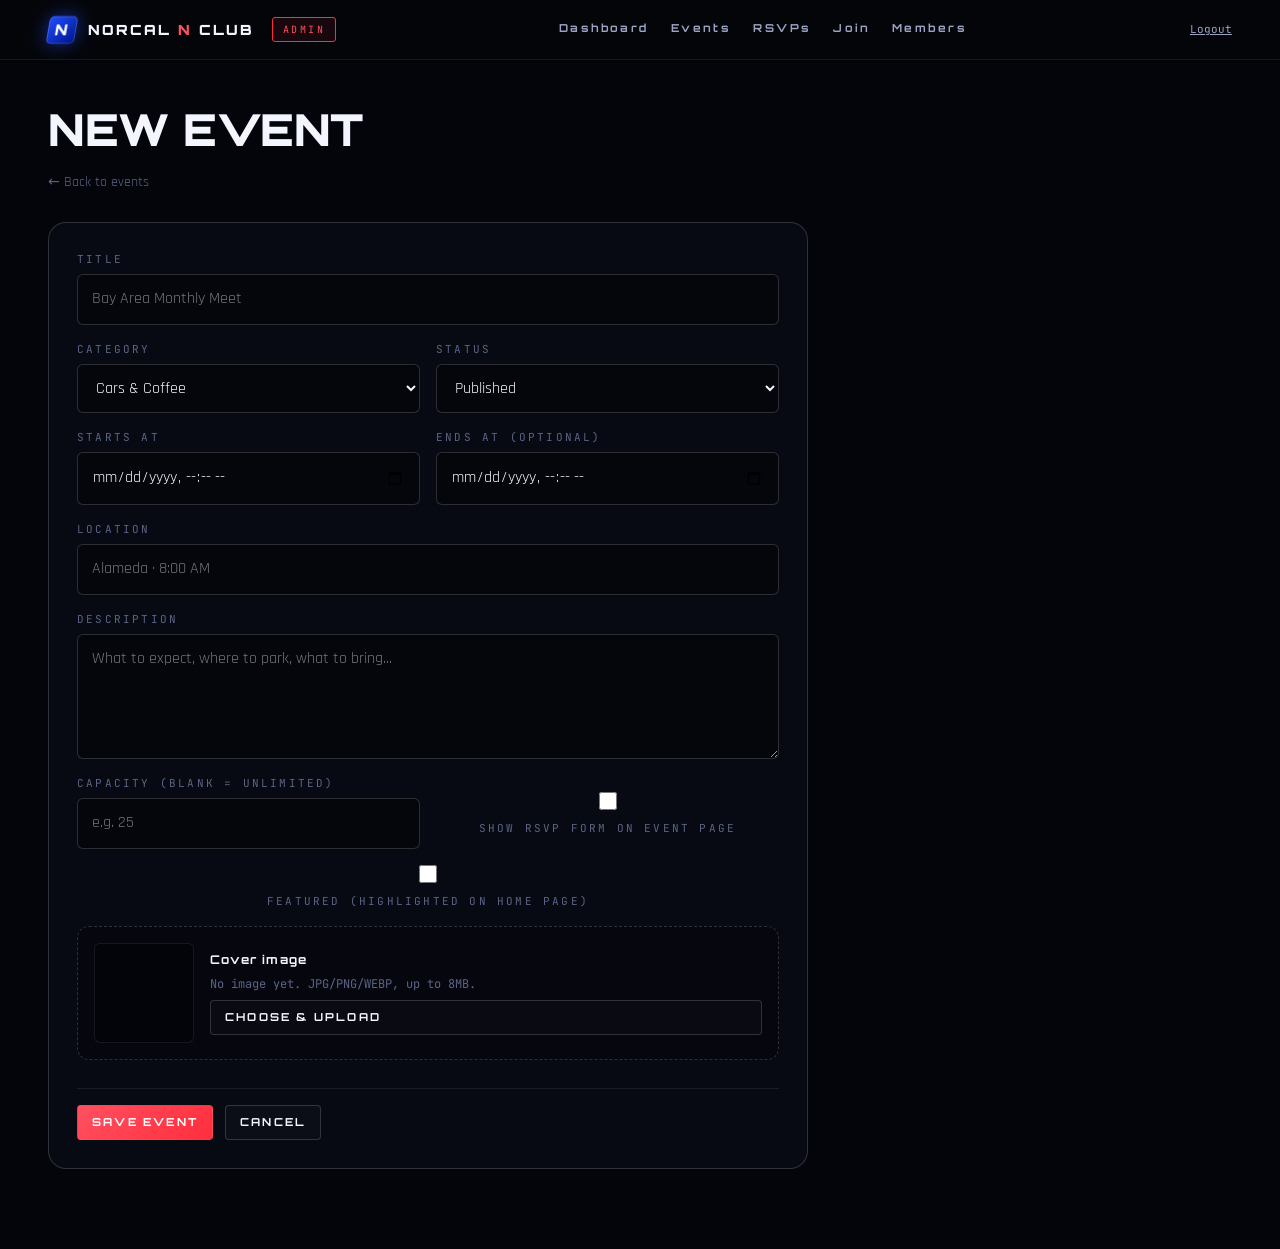
<file: admin/event-edit.html>
<!DOCTYPE html>
<html lang="en">
<head>
  <meta charset="UTF-8" />
  <meta name="viewport" content="width=device-width, initial-scale=1.0" />
  <title>Edit event — Admin · NorCal N Club</title>
  <meta name="robots" content="noindex,nofollow" />
  <link rel="preconnect" href="https://fonts.googleapis.com" />
  <link rel="preconnect" href="https://fonts.gstatic.com" crossorigin />
  <link href="https://fonts.googleapis.com/css2?family=Orbitron:wght@700;900&family=Rajdhani:wght@400;500;700&family=JetBrains+Mono&display=swap" rel="stylesheet" />
  <link rel="icon" type="image/svg+xml" href="../assets/favicon.svg" />
  <link rel="stylesheet" href="../styles.css" />
  <link rel="stylesheet" href="admin.css" />
</head>
<body class="admin">
  <header class="admin-bar">
    <div class="admin-bar-left">
      <a href="../index.html" class="nav-brand"><span class="brand-mark small">N</span> <span class="brand-text">NORCAL <em>N</em> CLUB</span></a>
      <span class="admin-pill">ADMIN</span>
    </div>
    <nav>
      <a href="index.html">Dashboard</a>
      <a href="events.html">Events</a>
      <a href="rsvps.html">RSVPs</a>
      <a href="signups.html">Join</a>
      <a href="members.html">Members</a>
    </nav>
    <div class="admin-bar-right">
      <a href="/cdn-cgi/access/logout">Logout</a>
    </div>
  </header>

  <main class="admin-main">
    <h1 class="admin-page-title" id="page-title">New event</h1>
    <p class="admin-page-sub"><a href="events.html">← Back to events</a></p>

    <form class="admin-form" id="event-form">
      <label>
        <span>Title</span>
        <input name="title" type="text" required maxlength="200" placeholder="Bay Area Monthly Meet" />
      </label>

      <div class="row">
        <label>
          <span>Category</span>
          <select name="category">
            <option value="cars-coffee">Cars &amp; Coffee</option>
            <option value="canyon">Canyon Run</option>
            <option value="track-day">Track Day</option>
            <option value="tech-night">Tech Night</option>
            <option value="other">Other</option>
          </select>
        </label>
        <label>
          <span>Status</span>
          <select name="status">
            <option value="published">Published</option>
            <option value="draft">Draft (hidden)</option>
            <option value="archived">Archived</option>
          </select>
        </label>
      </div>

      <div class="row">
        <label>
          <span>Starts at</span>
          <input name="starts_at_local" type="datetime-local" required />
        </label>
        <label>
          <span>Ends at (optional)</span>
          <input name="ends_at_local" type="datetime-local" />
        </label>
      </div>

      <label>
        <span>Location</span>
        <input name="location" type="text" maxlength="200" placeholder="Alameda · 8:00 AM" />
      </label>

      <label>
        <span>Description</span>
        <textarea name="description" rows="4" maxlength="4000" placeholder="What to expect, where to park, what to bring..."></textarea>
      </label>

      <div class="row">
        <label>
          <span>Capacity (blank = unlimited)</span>
          <input name="capacity" type="number" min="1" max="9999" placeholder="e.g. 25" />
        </label>
        <label class="check" style="align-self:end; padding-bottom:12px;">
          <input name="rsvp_required" type="checkbox" />
          <span>Show RSVP form on event page</span>
        </label>
      </div>

      <label class="check">
        <input name="featured" type="checkbox" />
        <span>Featured (highlighted on home page)</span>
      </label>

      <div class="upload">
        <div class="upload-preview" id="preview"></div>
        <div class="upload-info">
          <strong style="color:var(--ink); font-family:var(--font-display); letter-spacing:.1em">Cover image</strong>
          <span id="upload-status">No image yet. JPG/PNG/WEBP, up to 8MB.</span>
          <input type="file" id="image-input" accept="image/*" />
          <button type="button" class="btn-sm" id="upload-btn">Choose &amp; upload</button>
        </div>
      </div>
      <input type="hidden" name="image_key" id="image-key" />

      <div class="admin-form-actions">
        <button type="submit" class="btn-sm primary" id="save-btn">Save event</button>
        <a href="events.html" class="btn-sm">Cancel</a>
        <span class="grow"></span>
        <p class="admin-form-note" data-form-note></p>
      </div>
    </form>
  </main>

  <script src="admin.js" defer></script>
  <script defer>
    document.addEventListener('DOMContentLoaded', async () => {
      const { api, $, escapeHtml, isoToLocalInput, localInputToIso } = window.NCAdmin;
      const form = $('#event-form');
      const note = $('[data-form-note]');
      const id = new URL(location.href).searchParams.get('id');
      const isEdit = !!id;

      const setPreview = (url) => {
        const el = $('#preview');
        el.style.backgroundImage = url ? `url('${url}')` : '';
      };

      // Pre-fill if editing
      if (isEdit) {
        $('#page-title').textContent = 'Edit event';
        try {
          const { event } = await api(`/api/admin/events/${encodeURIComponent(id)}`);
          form.elements.title.value = event.title || '';
          form.elements.category.value = event.category || 'other';
          form.elements.status.value = event.status || 'published';
          form.elements.starts_at_local.value = isoToLocalInput(event.starts_at);
          form.elements.ends_at_local.value = isoToLocalInput(event.ends_at);
          form.elements.location.value = event.location || '';
          form.elements.description.value = event.description || '';
          form.elements.capacity.value = event.capacity ?? '';
          form.elements.rsvp_required.checked = !!event.rsvp_required;
          form.elements.featured.checked = !!event.featured;
          if (event.image_key) {
            $('#image-key').value = event.image_key;
            $('#upload-status').textContent = `Current: ${event.image_key}`;
            if (event.image_url) setPreview(event.image_url);
          }
        } catch (err) {
          note.textContent = `// Couldn't load event: ${err.message}`;
        }
      }

      // Image upload
      const fileInput = $('#image-input');
      const uploadBtn = $('#upload-btn');
      const status = $('#upload-status');
      uploadBtn.addEventListener('click', () => fileInput.click());
      fileInput.addEventListener('change', async () => {
        const file = fileInput.files[0];
        if (!file) return;
        status.textContent = `Uploading ${file.name}...`;
        const fd = new FormData(); fd.append('file', file);
        try {
          const out = await api('/api/admin/upload', { method: 'POST', body: fd, isForm: true });
          $('#image-key').value = out.key;
          status.textContent = `✓ ${out.key} (${Math.round(out.size / 1024)}KB)`;
          if (out.url) setPreview(out.url);
        } catch (err) {
          status.textContent = `✗ Upload failed: ${err.message}`;
        }
      });

      form.addEventListener('submit', async (e) => {
        e.preventDefault();
        const btn = $('#save-btn');
        btn.disabled = true; const oldText = btn.textContent; btn.textContent = 'Saving...';
        note.textContent = '';

        const fd = new FormData(form);
        const payload = {
          title: fd.get('title'),
          category: fd.get('category'),
          status: fd.get('status'),
          starts_at: localInputToIso(fd.get('starts_at_local')),
          ends_at:   localInputToIso(fd.get('ends_at_local')) || null,
          location: fd.get('location') || null,
          description: fd.get('description') || null,
          capacity: fd.get('capacity') === '' ? null : Number(fd.get('capacity')),
          rsvp_required: !!fd.get('rsvp_required'),
          featured: !!fd.get('featured'),
          image_key: fd.get('image_key') || null,
        };

        try {
          if (isEdit) {
            await api(`/api/admin/events/${encodeURIComponent(id)}`, { method: 'PATCH', body: payload });
            note.textContent = `// Saved.`;
          } else {
            const out = await api('/api/admin/events', { method: 'POST', body: payload });
            location.href = `event-edit.html?id=${encodeURIComponent(out.event.id)}`;
            return;
          }
        } catch (err) {
          note.textContent = `// ${err.message}`;
        } finally {
          btn.disabled = false; btn.textContent = oldText;
        }
      });
    });
  </script>
</body>
</html>
</file>
<file: styles.css>
/* =============== TOKENS =============== */
:root {
  --bg: #05060a;
  --bg-2: #0a0d18;
  --bg-3: #0f1424;
  --ink: #f4f6ff;
  --ink-dim: #9aa3c2;
  --ink-mute: #5b6486;

  /* Hyundai N performance blue + racing red */
  --n-blue: #001489;
  --n-blue-bright: #1f4dff;
  --n-red: #ff2e3d;
  --n-red-bright: #ff5060;

  /* Neon accents (JDM/cyberpunk side) */
  --neon-cyan: #00e5ff;
  --neon-magenta: #ff2bd6;
  --neon-yellow: #f5ff3d;

  --line: rgba(255,255,255,0.08);
  --line-bright: rgba(255,255,255,0.16);

  --radius-lg: 18px;
  --radius-md: 12px;
  --radius-sm: 6px;

  --maxw: 1240px;

  --font-display: 'Orbitron', system-ui, sans-serif;
  --font-body: 'Rajdhani', system-ui, sans-serif;
  --font-mono: 'JetBrains Mono', ui-monospace, monospace;

  --ease: cubic-bezier(.2,.7,.2,1);
}

/* =============== RESET =============== */
*, *::before, *::after { box-sizing: border-box; margin: 0; padding: 0; }
html { scroll-behavior: smooth; }
body {
  background: var(--bg);
  color: var(--ink);
  font-family: var(--font-body);
  font-size: 17px;
  line-height: 1.55;
  -webkit-font-smoothing: antialiased;
  overflow-x: hidden;
  min-height: 100vh;
}
a { color: inherit; text-decoration: none; }
img, svg { display: block; max-width: 100%; }
button { font: inherit; color: inherit; background: none; border: 0; cursor: pointer; }
input, select, textarea { font: inherit; color: inherit; }

/* =============== AMBIENT LAYERS =============== */
.grid-overlay {
  position: fixed; inset: 0;
  pointer-events: none;
  background-image:
    linear-gradient(rgba(255,255,255,.025) 1px, transparent 1px),
    linear-gradient(90deg, rgba(255,255,255,.025) 1px, transparent 1px);
  background-size: 64px 64px;
  mask-image: radial-gradient(ellipse at center, #000 30%, transparent 80%);
  z-index: 0;
}
.scanlines {
  position: fixed; inset: 0;
  pointer-events: none;
  background: repeating-linear-gradient(
    to bottom,
    rgba(255,255,255,0.012) 0 1px,
    transparent 1px 3px
  );
  z-index: 1;
  mix-blend-mode: overlay;
}

/* =============== NAV =============== */
.nav {
  position: fixed; top: 0; left: 0; right: 0;
  display: flex; align-items: center; justify-content: space-between;
  padding: 18px clamp(20px, 4vw, 48px);
  z-index: 50;
  transition: background .3s var(--ease), backdrop-filter .3s var(--ease), border-color .3s;
  border-bottom: 1px solid transparent;
}
.nav.scrolled {
  background: rgba(5,6,10,0.72);
  backdrop-filter: blur(14px);
  -webkit-backdrop-filter: blur(14px);
  border-bottom-color: var(--line);
}
.nav-brand {
  display: inline-flex; align-items: center; gap: 12px;
  font-family: var(--font-display);
  letter-spacing: .14em;
  font-weight: 900;
  font-size: 14px;
}
.brand-mark {
  display: grid; place-items: center;
  width: 34px; height: 34px;
  background: linear-gradient(135deg, var(--n-blue-bright), var(--n-blue));
  color: #fff;
  border-radius: 6px;
  font-family: var(--font-display);
  font-weight: 900; font-size: 18px;
  box-shadow: 0 0 18px rgba(31,77,255,0.55), inset 0 0 0 1px rgba(255,255,255,.18);
  transform: skewX(-10deg);
}
.brand-mark.small { width: 28px; height: 28px; font-size: 15px; border-radius: 5px; }
.brand-text em { font-style: normal; color: var(--n-red-bright); }

.nav-links {
  display: flex; align-items: center; gap: 32px;
  font-family: var(--font-display);
  font-size: 12px; letter-spacing: .18em; font-weight: 700;
}
.nav-links a {
  position: relative;
  padding: 8px 0;
  color: var(--ink-dim);
  transition: color .2s;
}
.nav-links a::after {
  content: ""; position: absolute; left: 0; right: 100%; bottom: 2px;
  height: 2px; background: var(--n-red-bright);
  transition: right .3s var(--ease);
}
.nav-links a:hover { color: var(--ink); }
.nav-links a:hover::after { right: 0; }
.nav-cta {
  padding: 8px 14px !important;
  border: 1px solid var(--line-bright);
  border-radius: 4px;
  color: var(--ink) !important;
}
.nav-cta:hover { border-color: var(--n-red-bright); background: rgba(255,46,61,.08); }
.nav-cta::after { display: none; }

.nav-toggle {
  display: none;
  width: 36px; height: 36px;
  flex-direction: column; gap: 5px; justify-content: center; align-items: center;
}
.nav-toggle span {
  width: 22px; height: 2px; background: var(--ink); transition: transform .3s, opacity .3s;
}
.nav-toggle[aria-expanded="true"] span:nth-child(1) { transform: translateY(7px) rotate(45deg); }
.nav-toggle[aria-expanded="true"] span:nth-child(2) { opacity: 0; }
.nav-toggle[aria-expanded="true"] span:nth-child(3) { transform: translateY(-7px) rotate(-45deg); }

@media (max-width: 800px) {
  .nav-toggle { display: flex; }
  .nav-links {
    position: fixed; inset: 64px 0 auto 0;
    flex-direction: column; gap: 0;
    padding: 24px;
    background: rgba(5,6,10,0.96);
    border-bottom: 1px solid var(--line);
    transform: translateY(-110%);
    transition: transform .35s var(--ease);
  }
  .nav-links a { padding: 16px 0; width: 100%; border-bottom: 1px solid var(--line); }
  .nav-links.open { transform: translateY(0); }
}

/* =============== HERO =============== */
.hero {
  position: relative;
  min-height: 100svh;
  display: flex; flex-direction: column; justify-content: center;
  padding: 120px clamp(18px, 5vw, 60px) 100px;
  overflow: hidden;
  isolation: isolate;
}
.hero-bg { position: absolute; inset: 0; z-index: -1; }
.hero-gradient {
  position: absolute; inset: 0;
  background:
    radial-gradient(ellipse 80% 60% at 20% 30%, rgba(0,20,137,0.55), transparent 60%),
    radial-gradient(ellipse 70% 60% at 80% 70%, rgba(255,46,61,0.35), transparent 60%),
    linear-gradient(180deg, #07091a 0%, #05060a 60%, #03040a 100%);
}
.hero-stripes {
  position: absolute; inset: 0;
  background-image: repeating-linear-gradient(
    100deg,
    rgba(255,255,255,0.018) 0 2px,
    transparent 2px 12px
  );
  mask-image: linear-gradient(110deg, transparent 0%, #000 30%, #000 70%, transparent 100%);
}
.hero-glow {
  position: absolute;
  width: 520px; height: 520px;
  border-radius: 50%;
  filter: blur(120px);
  opacity: .5;
  animation: drift 18s ease-in-out infinite alternate;
}
.hero-glow-1 { background: var(--n-blue-bright); top: -10%; left: -8%; }
.hero-glow-2 { background: var(--n-red); bottom: -15%; right: -6%; animation-delay: -8s; }
@keyframes drift {
  0%   { transform: translate(0,0) scale(1); }
  100% { transform: translate(60px, 40px) scale(1.15); }
}

.hero-content { position: relative; max-width: var(--maxw); margin: 0 auto; width: 100%; }

.eyebrow {
  display: inline-flex; align-items: center; gap: 10px;
  padding: 6px 12px;
  font-family: var(--font-mono);
  font-size: 11px; letter-spacing: .22em;
  color: var(--ink-dim);
  border: 1px solid var(--line-bright);
  border-radius: 999px;
  background: rgba(255,255,255,0.02);
  margin-bottom: 32px;
  backdrop-filter: blur(6px);
}
.eyebrow .dot {
  width: 6px; height: 6px; border-radius: 50%;
  background: var(--neon-cyan);
  box-shadow: 0 0 10px var(--neon-cyan);
  animation: pulse 1.6s ease-in-out infinite;
}
@keyframes pulse { 50% { opacity: .35; } }

.hero-title {
  font-family: var(--font-display);
  font-weight: 900;
  font-size: clamp(44px, 12vw, 168px);
  line-height: .92;
  letter-spacing: -0.02em;
  text-transform: uppercase;
}
.hero-title .line {
  display: block;
  background: linear-gradient(180deg, #fff 0%, #b9c2e0 60%, #6671a0 100%);
  -webkit-background-clip: text; background-clip: text;
  -webkit-text-fill-color: transparent;
  text-shadow: 0 0 40px rgba(31,77,255,0.15);
  transform: translateY(20px);
  opacity: 0;
  animation: rise .9s var(--ease) forwards;
}
.hero-title .line:nth-child(1) { animation-delay: .05s; }
.hero-title .line:nth-child(2) { animation-delay: .18s; }
.hero-title .line:nth-child(3) { animation-delay: .31s; }
.hero-title .accent {
  background: linear-gradient(90deg, var(--n-red-bright) 0%, var(--neon-magenta) 50%, var(--neon-cyan) 100%);
  -webkit-background-clip: text; background-clip: text;
  -webkit-text-fill-color: transparent;
  background-size: 200% 100%;
  animation: rise .9s var(--ease) forwards, shift 6s linear infinite;
}
@keyframes rise { to { transform: translateY(0); opacity: 1; } }
@keyframes shift { to { background-position: 200% 0; } }

.hero-sub {
  margin-top: 28px;
  max-width: 620px;
  font-size: clamp(16px, 1.6vw, 19px);
  color: var(--ink-dim);
  font-weight: 500;
}
.hero-sub strong { color: var(--ink); font-weight: 700; }

.hero-actions {
  display: flex; gap: 14px; flex-wrap: wrap;
  margin-top: 36px;
}
.btn {
  display: inline-flex; align-items: center; gap: 10px;
  padding: 14px 22px;
  font-family: var(--font-display);
  font-size: 12px; font-weight: 700; letter-spacing: .2em;
  text-transform: uppercase;
  border-radius: 4px;
  transition: transform .2s var(--ease), box-shadow .2s, background .2s, color .2s;
  position: relative;
  overflow: hidden;
}
.btn-primary {
  background: linear-gradient(135deg, var(--n-red-bright), var(--n-red));
  color: #fff;
  box-shadow: 0 8px 28px rgba(255,46,61,.35), inset 0 0 0 1px rgba(255,255,255,.15);
}
.btn-primary:hover { transform: translateY(-2px); box-shadow: 0 12px 36px rgba(255,46,61,.5); }
.btn-ghost {
  border: 1px solid var(--line-bright);
  color: var(--ink);
  background: rgba(255,255,255,.02);
}
.btn-ghost:hover { border-color: var(--neon-cyan); color: var(--neon-cyan); box-shadow: 0 0 24px rgba(0,229,255,.25); }

.hero-stats {
  margin-top: 56px;
  display: grid;
  grid-template-columns: repeat(4, minmax(0,1fr));
  gap: 1px;
  background: var(--line);
  border: 1px solid var(--line);
  border-radius: var(--radius-md);
  overflow: hidden;
  max-width: 720px;
}
.stat {
  background: rgba(10,13,24,0.7);
  padding: 20px 18px;
  backdrop-filter: blur(8px);
}
.stat-num {
  font-family: var(--font-display);
  font-weight: 900;
  font-size: 32px;
  color: var(--ink);
  letter-spacing: -0.02em;
}
.stat-label {
  font-family: var(--font-mono);
  font-size: 10px; letter-spacing: .22em; text-transform: uppercase;
  color: var(--ink-mute); margin-top: 6px;
}

/* HERO MARQUEE */
.hero-marquee {
  position: absolute; left: 0; right: 0; bottom: 0;
  border-top: 1px solid var(--line);
  border-bottom: 1px solid var(--line);
  background: linear-gradient(90deg, rgba(0,20,137,.18), rgba(255,46,61,.12));
  overflow: hidden;
  padding: 12px 0;
  font-family: var(--font-display);
  font-size: 12px; letter-spacing: .35em; font-weight: 700;
  color: var(--ink-dim);
}
.marquee-track {
  display: inline-flex; gap: 28px; white-space: nowrap;
  animation: marquee 28s linear infinite;
}
.marquee-track .sep { color: var(--n-red-bright); }
@keyframes marquee {
  to { transform: translateX(-50%); }
}

/* =============== SECTION =============== */
.section {
  position: relative;
  padding: clamp(80px, 12vw, 160px) clamp(20px, 5vw, 60px);
  max-width: var(--maxw);
  margin: 0 auto;
}
.section-head { margin-bottom: 56px; }
.section-tag {
  display: inline-block;
  font-family: var(--font-mono);
  font-size: 11px; letter-spacing: .3em;
  color: var(--n-red-bright);
  margin-bottom: 14px;
  padding-left: 24px;
  position: relative;
}
.section-tag::before {
  content: ""; position: absolute; left: 0; top: 50%;
  width: 16px; height: 1px; background: var(--n-red-bright);
}
.section-title {
  font-family: var(--font-display);
  font-weight: 900;
  font-size: clamp(30px, 6vw, 76px);
  letter-spacing: -0.01em;
  line-height: 1;
  text-transform: uppercase;
  background: linear-gradient(180deg, #fff 0%, #aab4d9 100%);
  -webkit-background-clip: text; background-clip: text;
  -webkit-text-fill-color: transparent;
}
.section-sub {
  margin-top: 16px;
  color: var(--ink-dim);
  font-size: 18px;
}
.section-sub strong { color: var(--neon-cyan); font-weight: 700; }

/* Reveal animation */
.reveal { opacity: 0; transform: translateY(28px); transition: opacity .8s var(--ease), transform .8s var(--ease); }
.reveal.visible { opacity: 1; transform: translateY(0); }

/* =============== ABOUT =============== */
.about-grid {
  display: grid;
  grid-template-columns: 1.4fr 1fr;
  gap: 48px;
  align-items: start;
}
@media (max-width: 900px) { .about-grid { grid-template-columns: 1fr; } }

.lead {
  font-size: clamp(18px, 1.8vw, 22px);
  color: var(--ink);
  font-weight: 500;
  margin-bottom: 18px;
}
.about-copy p { color: var(--ink-dim); margin-bottom: 16px; }
.about-list {
  list-style: none;
  margin-top: 24px;
  display: grid; gap: 10px;
}
.about-list li {
  display: flex; gap: 12px; align-items: center;
  padding: 12px 16px;
  border: 1px solid var(--line);
  border-left: 2px solid var(--n-red-bright);
  border-radius: var(--radius-sm);
  background: rgba(255,255,255,.015);
  font-weight: 500;
  transition: border-color .2s, background .2s, transform .2s;
}
.about-list li:hover { border-left-color: var(--neon-cyan); background: rgba(0,229,255,.04); transform: translateX(4px); }
.about-list span { color: var(--n-red-bright); font-family: var(--font-mono); }

.about-card {
  position: relative;
  padding: 28px;
  border: 1px solid var(--line-bright);
  border-radius: var(--radius-lg);
  background:
    linear-gradient(135deg, rgba(0,20,137,0.18), rgba(255,46,61,0.08)),
    rgba(10,13,24,0.6);
  backdrop-filter: blur(10px);
  overflow: hidden;
}
.about-card::before {
  content: "";
  position: absolute; top: 0; left: 0; right: 0; height: 2px;
  background: linear-gradient(90deg, var(--n-blue-bright), var(--n-red-bright), var(--neon-cyan));
}
.card-spec { display: grid; gap: 0; }
.card-spec-row {
  display: flex; justify-content: space-between; align-items: center;
  padding: 14px 0;
  border-bottom: 1px solid var(--line);
  font-family: var(--font-mono);
  font-size: 13px;
}
.card-spec-row:last-of-type { border-bottom: 0; }
.card-spec-row span:first-child { color: var(--ink-mute); letter-spacing: .15em; text-transform: uppercase; font-size: 11px; }
.card-spec-row span:last-child { color: var(--ink); font-weight: 700; }
.card-quote {
  margin-top: 24px;
  padding: 20px;
  border: 1px dashed var(--line-bright);
  border-radius: var(--radius-md);
  position: relative;
}
.card-quote .quote-mark {
  position: absolute; top: -8px; left: 14px;
  background: var(--bg);
  padding: 0 8px;
  font-family: var(--font-display);
  color: var(--n-red-bright);
  font-size: 24px;
}
.card-quote p {
  font-family: var(--font-display);
  font-size: 16px; font-weight: 700;
  letter-spacing: .03em;
}

/* =============== EVENTS =============== */
.events-grid {
  display: grid;
  grid-template-columns: repeat(auto-fit, minmax(280px, 1fr));
  gap: 20px;
}
.event-card {
  position: relative;
  display: flex;
  gap: 20px;
  padding: 24px;
  background: linear-gradient(180deg, rgba(15,20,36,0.7), rgba(10,13,24,0.7));
  border: 1px solid var(--line);
  border-radius: var(--radius-lg);
  transition: transform .3s var(--ease), border-color .3s, box-shadow .3s;
  overflow: hidden;
}
.event-card::before {
  content: "";
  position: absolute; inset: 0;
  background: linear-gradient(135deg, rgba(31,77,255,.08), transparent 50%);
  opacity: 0;
  transition: opacity .3s;
}
.event-card:hover {
  transform: translateY(-4px);
  border-color: var(--line-bright);
  box-shadow: 0 20px 60px rgba(0,0,0,0.5);
}
.event-card:hover::before { opacity: 1; }
.event-card.featured {
  border-color: var(--n-red);
  background: linear-gradient(180deg, rgba(255,46,61,.12), rgba(10,13,24,0.7));
}
.event-card.featured::after {
  content: "FEATURED";
  position: absolute; top: 12px; right: 12px;
  font-family: var(--font-mono); font-size: 9px; letter-spacing: .25em;
  padding: 4px 8px;
  background: var(--n-red);
  color: #fff;
  border-radius: 3px;
}

.event-date {
  flex-shrink: 0;
  width: 70px;
  display: flex; flex-direction: column; align-items: center; justify-content: center;
  border-right: 1px solid var(--line);
  padding-right: 20px;
}
.event-month {
  font-family: var(--font-mono);
  font-size: 11px; letter-spacing: .2em;
  color: var(--n-red-bright);
}
.event-day {
  font-family: var(--font-display);
  font-size: 40px; font-weight: 900;
  line-height: 1;
  color: var(--ink);
}
.event-meta { flex: 1; min-width: 0; }
.event-tag {
  font-family: var(--font-mono); font-size: 10px; letter-spacing: .25em;
  color: var(--neon-cyan);
  margin-bottom: 6px;
}
.event-meta h3 {
  font-family: var(--font-display);
  font-size: 18px; font-weight: 700;
  text-transform: uppercase;
  margin-bottom: 4px;
  letter-spacing: .02em;
}
.event-where {
  font-family: var(--font-mono); font-size: 12px;
  color: var(--ink-mute);
  margin-bottom: 8px;
}
.event-desc { color: var(--ink-dim); font-size: 14px; }
.event-rsvp {
  align-self: center;
  font-family: var(--font-display); font-size: 11px; letter-spacing: .2em; font-weight: 700;
  color: var(--ink); padding: 8px 12px;
  border: 1px solid var(--line-bright); border-radius: 4px;
  transition: all .2s;
  white-space: nowrap;
}
.event-rsvp:hover { background: var(--n-red); border-color: var(--n-red); }

/* Events loading + empty + spots-left badge */
.events-loading {
  grid-column: 1 / -1;
  font-family: var(--font-mono);
  font-size: 13px;
  color: var(--ink-mute);
  letter-spacing: .15em;
  padding: 36px 0;
  text-align: center;
  border: 1px solid var(--line);
  border-radius: var(--radius-lg);
  background: linear-gradient(90deg,
    rgba(255,255,255,0.02) 0%,
    rgba(31,77,255,0.10) 50%,
    rgba(255,255,255,0.02) 100%);
  background-size: 200% 100%;
  animation: shimmer 1.4s linear infinite;
}
.events-empty {
  margin-top: 28px;
  font-family: var(--font-mono);
  font-size: 13px;
  color: var(--ink-mute);
  text-align: center;
}
.events-empty a { color: var(--neon-cyan); text-decoration: underline; }
.event-spots {
  display: inline-block;
  margin-top: 8px;
  font-family: var(--font-mono);
  font-size: 11px;
  letter-spacing: .15em;
  color: var(--neon-cyan);
  padding: 3px 8px;
  border: 1px solid color-mix(in srgb, var(--neon-cyan) 35%, transparent);
  border-radius: 3px;
  background: rgba(0,229,255,.06);
}
.event-spots.full {
  color: var(--n-red-bright);
  border-color: color-mix(in srgb, var(--n-red-bright) 45%, transparent);
  background: rgba(255,46,61,.08);
}
.hidden { display: none !important; }

/* =============== GALLERY =============== */
.gallery-grid {
  display: grid;
  grid-template-columns: repeat(auto-fit, minmax(260px, 1fr));
  gap: 16px;
}
.ride {
  --accent: var(--n-blue-bright);
  position: relative;
  border-radius: var(--radius-md);
  overflow: hidden;
  border: 1px solid var(--line);
  background: var(--bg-2);
  aspect-ratio: 4 / 3;
  cursor: pointer;
  transition: transform .35s var(--ease), border-color .3s;
}
.ride:hover { transform: translateY(-4px) scale(1.01); border-color: var(--accent); }
.ride-img {
  position: absolute; inset: 0;
  background:
    radial-gradient(circle at 30% 30%, color-mix(in srgb, var(--accent) 35%, transparent), transparent 60%),
    radial-gradient(circle at 70% 80%, color-mix(in srgb, var(--n-red) 25%, transparent), transparent 60%),
    linear-gradient(135deg, #0a0e1d 0%, #141a2e 100%);
  display: flex; align-items: center; justify-content: center;
}
.ride-img::before {
  content: attr(data-car);
  font-family: var(--font-display);
  font-size: 14px; font-weight: 700; letter-spacing: .15em;
  color: rgba(255,255,255,.85);
  text-align: center;
  padding: 16px;
  text-shadow: 0 2px 12px rgba(0,0,0,.6);
}
.ride-img::after {
  content: "";
  position: absolute; inset: 0;
  background:
    repeating-linear-gradient(45deg, transparent 0 12px, rgba(255,255,255,0.02) 12px 13px),
    linear-gradient(180deg, transparent 60%, rgba(0,0,0,.6) 100%);
  pointer-events: none;
}
.ride figcaption {
  position: absolute; left: 0; right: 0; bottom: 0;
  padding: 14px 16px;
  display: flex; flex-direction: column;
  font-family: var(--font-display);
  background: linear-gradient(180deg, transparent, rgba(0,0,0,0.85));
  z-index: 1;
}
.ride figcaption strong {
  font-size: 14px; letter-spacing: .15em; text-transform: uppercase;
  color: var(--ink);
}
.ride figcaption span {
  font-family: var(--font-mono);
  font-size: 11px; color: var(--ink-mute);
  margin-top: 4px;
}

/* =============== JOIN =============== */
.join-card {
  display: grid;
  grid-template-columns: 1.2fr 1fr;
  gap: 0;
  border: 1px solid var(--line-bright);
  border-radius: var(--radius-lg);
  overflow: hidden;
  background:
    radial-gradient(circle at 0% 0%, rgba(31,77,255,0.18), transparent 50%),
    radial-gradient(circle at 100% 100%, rgba(255,46,61,0.18), transparent 50%),
    rgba(10,13,24,0.7);
  backdrop-filter: blur(10px);
}
@media (max-width: 900px) { .join-card { grid-template-columns: 1fr; } }
.join-left, .join-form { padding: clamp(28px, 5vw, 48px); }
.join-left .section-tag { margin-top: 0; }
.join-left .lead { margin-top: 20px; max-width: 480px; }

.join-links { margin-top: 32px; display: grid; gap: 10px; }
.link-tile {
  display: grid;
  grid-template-columns: auto 1fr auto;
  align-items: center;
  gap: 16px;
  padding: 16px 18px;
  border: 1px solid var(--line);
  border-radius: var(--radius-md);
  background: rgba(0,0,0,.25);
  transition: all .25s var(--ease);
}
.link-tile:hover {
  border-color: var(--neon-cyan);
  background: rgba(0,229,255,.06);
  transform: translateX(4px);
}
.link-icon {
  width: 38px; height: 38px;
  display: grid; place-items: center;
  border-radius: 8px;
  background: linear-gradient(135deg, rgba(31,77,255,.4), rgba(255,46,61,.4));
  font-size: 18px;
  color: #fff;
}
.link-body { display: flex; flex-direction: column; }
.link-body strong { font-family: var(--font-display); letter-spacing: .12em; font-size: 14px; }
.link-body span { font-family: var(--font-mono); font-size: 12px; color: var(--ink-mute); margin-top: 2px; }
.link-arrow { font-size: 18px; color: var(--ink-mute); transition: color .2s, transform .2s; }
.link-tile:hover .link-arrow { color: var(--neon-cyan); transform: translateX(2px); }

.join-form {
  background: rgba(0,0,0,0.35);
  border-left: 1px solid var(--line);
  display: flex; flex-direction: column; gap: 14px;
}
@media (max-width: 900px) { .join-form { border-left: 0; border-top: 1px solid var(--line); } }
.join-form h3 {
  font-family: var(--font-display); font-size: 22px; font-weight: 900;
  letter-spacing: .04em; text-transform: uppercase;
}
.form-sub { color: var(--ink-mute); font-size: 14px; margin-bottom: 8px; }
.join-form label { display: flex; flex-direction: column; gap: 6px; }
.join-form label span {
  font-family: var(--font-mono);
  font-size: 11px; letter-spacing: .2em; text-transform: uppercase;
  color: var(--ink-mute);
}
.join-form input, .join-form select {
  padding: 12px 14px;
  background: rgba(0,0,0,.4);
  border: 1px solid var(--line-bright);
  border-radius: 6px;
  color: var(--ink);
  font-size: 15px;
  transition: border-color .2s, background .2s;
}
.join-form input:focus, .join-form select:focus {
  outline: none;
  border-color: var(--neon-cyan);
  background: rgba(0,229,255,.05);
  box-shadow: 0 0 0 3px rgba(0,229,255,.12);
}
.join-form .btn { justify-content: center; margin-top: 6px; }
.form-note { font-family: var(--font-mono); font-size: 12px; color: var(--neon-cyan); min-height: 18px; }

/* =============== FOOTER =============== */
.footer {
  border-top: 1px solid var(--line);
  padding: 48px clamp(20px, 5vw, 60px) 28px;
  margin-top: 60px;
  background: linear-gradient(180deg, transparent, rgba(0,20,137,.06));
}
.footer-row {
  max-width: var(--maxw); margin: 0 auto;
  display: flex; flex-wrap: wrap; gap: 28px;
  justify-content: space-between; align-items: center;
  padding-bottom: 28px; border-bottom: 1px solid var(--line);
}
.footer-brand {
  display: flex; align-items: center; gap: 12px;
  font-family: var(--font-display); letter-spacing: .14em; font-weight: 900; font-size: 13px;
}
.footer-brand em { font-style: normal; color: var(--n-red-bright); }
.footer-links, .footer-social {
  display: flex; gap: 22px;
  font-family: var(--font-display); font-size: 11px; letter-spacing: .22em; font-weight: 700;
  color: var(--ink-dim);
}
.footer-links a:hover, .footer-social a:hover { color: var(--neon-cyan); }
.footer-bottom {
  max-width: var(--maxw); margin: 24px auto 0;
  display: flex; justify-content: space-between; gap: 12px; flex-wrap: wrap;
  font-family: var(--font-mono); font-size: 11px; color: var(--ink-mute);
}

/* =============== EVENT DETAIL PAGE =============== */
.event-page { padding-top: clamp(120px, 14vw, 180px); }
.event-back {
  font-family: var(--font-mono); font-size: 12px;
  margin-bottom: 24px;
  color: var(--ink-mute);
}
.event-back a:hover { color: var(--neon-cyan); }
.event-hero {
  display: grid;
  grid-template-columns: 1fr;
  gap: 32px;
  padding: 32px;
  border: 1px solid var(--line-bright);
  border-radius: var(--radius-lg);
  background:
    linear-gradient(135deg, rgba(0,20,137,0.18), rgba(255,46,61,0.10)),
    rgba(10,13,24,0.7);
  backdrop-filter: blur(10px);
  margin-bottom: 32px;
  position: relative;
  overflow: hidden;
}
.event-hero::before {
  content: "";
  position: absolute; top: 0; left: 0; right: 0; height: 3px;
  background: linear-gradient(90deg, var(--n-blue-bright), var(--n-red-bright), var(--neon-cyan));
}
.event-title {
  font-family: var(--font-display); font-weight: 900;
  font-size: clamp(34px, 6vw, 64px);
  line-height: 1; letter-spacing: -0.01em; text-transform: uppercase;
  margin: 12px 0 18px;
  background: linear-gradient(180deg, #fff, #aab4d9);
  -webkit-background-clip: text; background-clip: text;
  -webkit-text-fill-color: transparent;
}
.event-when {
  font-family: var(--font-mono); font-size: 14px;
  color: var(--ink); margin-bottom: 4px;
}
.event-loc { color: var(--ink-dim); margin-bottom: 16px; }
.event-hero-img {
  width: 100%; max-height: 400px; object-fit: cover;
  border-radius: var(--radius-md);
  border: 1px solid var(--line);
}
@media (min-width: 800px) {
  .event-hero { grid-template-columns: 1.2fr 1fr; align-items: center; }
}

.event-body {
  font-size: 17px; color: var(--ink-dim);
  line-height: 1.7;
  margin-bottom: 40px;
  max-width: 720px;
}

.event-form-wrap, .event-form {
  padding: 32px;
  border: 1px solid var(--line-bright);
  border-radius: var(--radius-lg);
  background: rgba(10,13,24,0.6);
  backdrop-filter: blur(10px);
  display: flex; flex-direction: column; gap: 14px;
  max-width: 560px;
}
.event-form h3, .event-form-wrap h3 {
  font-family: var(--font-display); font-size: 22px; font-weight: 900;
  letter-spacing: .04em; text-transform: uppercase;
  margin-bottom: 4px;
}
.event-form label { display: flex; flex-direction: column; gap: 6px; }
.event-form label span {
  font-family: var(--font-mono);
  font-size: 11px; letter-spacing: .2em; text-transform: uppercase;
  color: var(--ink-mute);
}
.event-form input, .event-form select, .event-form textarea {
  padding: 12px 14px;
  background: rgba(0,0,0,.4);
  border: 1px solid var(--line-bright);
  border-radius: 6px;
  color: var(--ink);
  font-size: 16px;
  font-family: inherit;
  transition: border-color .2s, background .2s;
  resize: vertical;
}
.event-form input:focus, .event-form select:focus, .event-form textarea:focus {
  outline: none;
  border-color: var(--neon-cyan);
  background: rgba(0,229,255,.05);
  box-shadow: 0 0 0 3px rgba(0,229,255,.12);
}
.event-form button { justify-content: center; margin-top: 8px; }

/* =============== MEMBERS PAGE =============== */
.members-page { padding-top: clamp(120px, 14vw, 180px); }
.members-page .section-sub {
  display: flex; align-items: center; gap: 16px; flex-wrap: wrap;
}
.reshuffle {
  font-family: var(--font-display);
  font-size: 11px; letter-spacing: .22em; font-weight: 700;
  padding: 8px 14px;
  border: 1px solid var(--line-bright);
  border-radius: 4px;
  color: var(--ink);
  background: rgba(255,255,255,.02);
  transition: all .2s var(--ease);
}
.reshuffle:hover {
  border-color: var(--neon-cyan);
  color: var(--neon-cyan);
  background: rgba(0,229,255,.06);
  box-shadow: 0 0 24px rgba(0,229,255,.2);
}

.members-grid {
  display: grid;
  grid-template-columns: repeat(auto-fill, minmax(min(100%, 320px), 1fr));
  gap: 20px;
}
.members-loading, .members-empty {
  grid-column: 1 / -1;
  font-family: var(--font-mono); font-size: 13px;
  color: var(--ink-mute);
  padding: 40px 0;
  text-align: center;
  position: relative;
}
.members-loading {
  background: linear-gradient(90deg,
    rgba(255,255,255,0.02) 0%,
    rgba(31,77,255,0.10) 50%,
    rgba(255,255,255,0.02) 100%);
  background-size: 200% 100%;
  animation: shimmer 1.4s linear infinite;
  border: 1px solid var(--line);
  border-radius: var(--radius-lg);
  letter-spacing: .15em;
}
@keyframes shimmer { to { background-position: -200% 0; } }

.member-card {
  --accent: var(--n-blue-bright);
  position: relative;
  padding: 24px;
  border: 1px solid var(--line);
  border-radius: var(--radius-lg);
  background: linear-gradient(180deg, rgba(15,20,36,0.78), rgba(10,13,24,0.78));
  overflow: hidden;
  display: flex; flex-direction: column;
  transition: transform .3s var(--ease), border-color .3s, box-shadow .3s;
}
.member-card::before {
  content: "";
  position: absolute; top: 0; left: 0; right: 0; height: 2px;
  background: linear-gradient(90deg, var(--accent), transparent 80%);
  opacity: .85;
}
.member-card::after {
  content: "";
  position: absolute; inset: 0;
  background: radial-gradient(circle at 100% 0%,
    color-mix(in srgb, var(--accent) 18%, transparent),
    transparent 50%);
  pointer-events: none;
  opacity: 0;
  transition: opacity .3s;
}
.member-card:hover {
  transform: translateY(-4px);
  border-color: color-mix(in srgb, var(--accent) 60%, transparent);
  box-shadow: 0 24px 60px rgba(0,0,0,.5),
              0 0 0 1px color-mix(in srgb, var(--accent) 25%, transparent);
}
.member-card:hover::after { opacity: 1; }

.member-head {
  display: grid;
  grid-template-columns: auto 1fr auto;
  gap: 16px; align-items: start;
  margin-bottom: 16px;
}
.member-photo {
  width: 56px; height: 56px;
  border-radius: 50%;
  background:
    linear-gradient(135deg,
      color-mix(in srgb, var(--accent) 50%, #0a0e1d),
      #141a2e);
  background-size: cover; background-position: center;
  display: grid; place-items: center;
  border: 2px solid color-mix(in srgb, var(--accent) 55%, transparent);
  box-shadow: 0 0 20px color-mix(in srgb, var(--accent) 30%, transparent);
  font-family: var(--font-display);
  font-weight: 900;
  color: #fff;
  font-size: 18px;
  letter-spacing: .04em;
  position: relative;
}
.member-photo::after {
  content: attr(data-initials);
  position: absolute;
}
.member-photo[style*="background-image"]::after { display: none; }

.member-id { min-width: 0; }
.member-id h3 {
  font-family: var(--font-display);
  font-size: 18px; font-weight: 900;
  text-transform: uppercase;
  letter-spacing: .04em;
  line-height: 1.1;
  margin-bottom: 4px;
}
.member-meta {
  font-family: var(--font-mono); font-size: 11px;
  color: var(--ink-mute);
  display: flex; gap: 6px; flex-wrap: wrap;
}
.member-meta .dot-sep { opacity: .6; }
.member-ig {
  display: inline-block;
  margin-top: 6px;
  font-family: var(--font-mono); font-size: 11px;
  color: var(--neon-cyan);
  letter-spacing: .05em;
}
.member-ig:hover { text-decoration: underline; }

.member-badge {
  font-family: var(--font-display);
  font-size: 10px; letter-spacing: .22em; font-weight: 700;
  padding: 6px 10px;
  border-radius: 3px;
  background: color-mix(in srgb, var(--accent) 18%, rgba(0,0,0,.3));
  color: #fff;
  border: 1px solid color-mix(in srgb, var(--accent) 35%, transparent);
  white-space: nowrap;
}

.member-bio {
  color: var(--ink-dim);
  font-size: 14px;
  margin-bottom: 18px;
  padding-bottom: 16px;
  border-bottom: 1px dashed var(--line);
}

.member-spec {
  display: grid;
  grid-template-columns: repeat(3, 1fr);
  gap: 1px;
  background: var(--line);
  border: 1px solid var(--line);
  border-radius: var(--radius-sm);
  overflow: hidden;
  margin-bottom: 16px;
}
.member-spec > div {
  background: rgba(0,0,0,.3);
  padding: 12px 10px;
  display: flex; flex-direction: column; gap: 4px;
}
.member-spec span {
  font-family: var(--font-mono);
  font-size: 9px; letter-spacing: .22em; text-transform: uppercase;
  color: var(--ink-mute);
}
.member-spec strong {
  font-family: var(--font-display);
  font-weight: 700;
  font-size: 14px;
  letter-spacing: .03em;
  color: var(--ink);
  word-break: break-word;
}
.member-spec .plate {
  font-family: var(--font-mono);
  letter-spacing: .12em;
  background: linear-gradient(180deg, #fff 0%, #ffe600 100%);
  -webkit-background-clip: text; background-clip: text;
  -webkit-text-fill-color: transparent;
}

.member-mods .mods-label {
  font-family: var(--font-mono);
  font-size: 10px; letter-spacing: .25em; color: var(--n-red-bright);
  margin-bottom: 8px;
}
.member-mods ul {
  list-style: none;
  display: flex; flex-wrap: wrap; gap: 6px;
}
.member-mods li {
  font-family: var(--font-mono); font-size: 11px;
  padding: 5px 9px;
  border: 1px solid var(--line);
  border-radius: 3px;
  color: var(--ink-dim);
  background: rgba(255,255,255,.02);
}
.member-mods li:hover {
  border-color: color-mix(in srgb, var(--accent) 45%, transparent);
  color: var(--ink);
}

@media (max-width: 480px) {
  .member-spec { grid-template-columns: repeat(2, 1fr); }
}

/* =============== MOBILE TUNING =============== */

/* Notch-safe nav padding */
.nav {
  padding-left: max(clamp(20px, 4vw, 48px), env(safe-area-inset-left));
  padding-right: max(clamp(20px, 4vw, 48px), env(safe-area-inset-right));
}

/* iOS input zoom-on-focus fix — inputs must be 16px+ */
.join-form input, .join-form select { font-size: 16px; }

/* Make tap targets bigger and prevent tap-highlight color flash */
a, button { -webkit-tap-highlight-color: transparent; touch-action: manipulation; }
.event-rsvp { padding: 12px 16px; min-height: 44px; display: inline-flex; align-items: center; }
.btn { min-height: 48px; }

/* Honor iOS safe areas at the bottom */
.footer { padding-bottom: max(28px, env(safe-area-inset-bottom)); }

/* Tablet & small laptop */
@media (max-width: 800px) {
  .hero-sub { font-size: 16px; }
  .hero-actions .btn { flex: 1 1 auto; justify-content: center; }
  .hero-stats { margin-top: 44px; }
  .stat { padding: 16px 12px; }
  .stat-num { font-size: 26px; }

  .section { padding: clamp(64px, 12vw, 120px) clamp(18px, 5vw, 32px); }
  .section-head { margin-bottom: 36px; }
  .members-page { padding-top: 100px; }

  /* Member card head: badge under name on narrow */
  .member-head { grid-template-columns: auto 1fr; }
  .member-badge { grid-column: 1 / -1; justify-self: start; margin-top: 4px; }
}

/* Phone */
@media (max-width: 540px) {
  /* Drop decorative full-screen overlays on phones — pure paint cost, no signal */
  .grid-overlay, .scanlines { display: none; }

  /* The huge blurred radial glows are the single most expensive thing for mobile GPUs.
     Replace with a static gradient — same vibe, free. */
  .hero-glow { display: none; }
  .hero-gradient {
    background:
      radial-gradient(ellipse 70% 50% at 15% 25%, rgba(0,20,137,0.55), transparent 65%),
      radial-gradient(ellipse 70% 50% at 85% 80%, rgba(255,46,61,0.40), transparent 65%),
      linear-gradient(180deg, #07091a 0%, #05060a 60%, #03040a 100%);
  }
  .hero-stripes { display: none; }

  /* Kill perpetual animations on mobile (battery + jank) */
  .hero-title .accent { animation: rise .8s var(--ease) forwards; background-size: 100% 100%; }
  .marquee-track { animation-duration: 60s; }
  .eyebrow .dot { animation: none; }

  .nav { padding-top: 14px; padding-bottom: 14px; }
  .brand-text { font-size: 12px; letter-spacing: .12em; }
  .brand-mark { width: 30px; height: 30px; font-size: 16px; }

  .eyebrow { font-size: 10px; padding: 5px 10px; margin-bottom: 22px; }

  .hero { padding-top: 100px; padding-bottom: 90px; }
  .hero-sub { margin-top: 22px; font-size: 15px; }
  .hero-actions { gap: 10px; margin-top: 28px; }
  .btn { padding: 13px 18px; font-size: 11px; letter-spacing: .15em; }

  /* 2x2 stats instead of 1x4 cramped row */
  .hero-stats { grid-template-columns: repeat(2, 1fr); }
  .stat-num { font-size: 28px; }
  .stat-label { font-size: 9px; }

  .hero-marquee { font-size: 10px; letter-spacing: .25em; padding: 10px 0; }
  .marquee-track { gap: 22px; }

  .section-tag { font-size: 10px; letter-spacing: .25em; padding-left: 20px; }
  .section-sub { font-size: 16px; }

  /* About card — tighter padding */
  .about-card { padding: 20px; }
  .about-list li { padding: 10px 12px; font-size: 15px; }
  .lead { font-size: 17px; }

  /* Events — stack date row above content for breathing room */
  .event-card { flex-wrap: wrap; padding: 18px; gap: 14px; }
  .event-date {
    flex-direction: row; gap: 10px;
    width: 100%;
    border-right: 0;
    border-bottom: 1px solid var(--line);
    padding: 0 0 12px 0;
    align-items: baseline; justify-content: flex-start;
  }
  .event-day { font-size: 30px; }
  .event-rsvp { width: 100%; justify-content: center; }
  .event-meta h3 { font-size: 16px; }

  /* Join card spacing */
  .join-left, .join-form { padding: 24px 20px; }
  .link-tile { padding: 14px; gap: 12px; }
  .link-icon { width: 34px; height: 34px; font-size: 16px; }
  .link-body strong { font-size: 13px; }

  /* Members tweaks */
  .member-card { padding: 20px; }
  .member-photo { width: 50px; height: 50px; font-size: 16px; }
  .member-id h3 { font-size: 16px; }
  .member-spec strong { font-size: 13px; }
  .member-mods li { font-size: 10px; padding: 4px 8px; }

  .footer-row { flex-direction: column; align-items: flex-start; gap: 18px; }
  .footer-bottom { flex-direction: column; gap: 6px; font-size: 10px; }
}

/* Very narrow (iPhone SE 1st gen, etc.) */
@media (max-width: 360px) {
  .hero-stats { grid-template-columns: repeat(2, 1fr); }
  .stat-num { font-size: 24px; }
  .hero-actions { flex-direction: column; align-items: stretch; }
  .hero-actions .btn { width: 100%; }
  .nav-brand { gap: 8px; }
  .brand-text { display: none; }
}

/* Landscape phones — keep hero readable without scrolling forever */
@media (max-height: 560px) and (orientation: landscape) {
  .hero { min-height: auto; padding-top: 90px; padding-bottom: 70px; }
  .hero-stats { margin-top: 28px; }
  .hero-marquee { display: none; }
}

/* =============== UTIL =============== */
@media (prefers-reduced-motion: reduce) {
  *, *::before, *::after { animation: none !important; transition: none !important; }
  .reveal { opacity: 1; transform: none; }
}
</file>
<file: admin/admin.css>
/* Admin-only overrides on top of styles.css. Same palette + tokens. */

:root { --admin-row-h: 56px; }

body.admin { background: #04050a; }

/* Admin header strip */
.admin-bar {
  position: sticky; top: 0; z-index: 40;
  display: flex; align-items: center; justify-content: space-between;
  padding: 14px clamp(20px, 4vw, 48px);
  background: rgba(5,6,10,.92);
  backdrop-filter: blur(14px);
  border-bottom: 1px solid var(--line);
}
.admin-bar-left { display: flex; align-items: center; gap: 18px; }
.admin-pill {
  font-family: var(--font-mono); font-size: 10px; letter-spacing: .25em;
  padding: 4px 10px;
  border: 1px solid var(--n-red);
  color: var(--n-red-bright);
  border-radius: 3px;
  background: rgba(255,46,61,.08);
}
.admin-bar nav {
  display: flex; gap: 22px;
  font-family: var(--font-display); font-size: 11px; letter-spacing: .22em; font-weight: 700;
}
.admin-bar nav a {
  color: var(--ink-dim);
  padding: 6px 0;
  border-bottom: 2px solid transparent;
  transition: color .2s, border-color .2s;
}
.admin-bar nav a.active, .admin-bar nav a:hover { color: var(--ink); border-bottom-color: var(--neon-cyan); }
.admin-bar-right {
  font-family: var(--font-mono); font-size: 11px; color: var(--ink-mute);
  display: flex; align-items: center; gap: 14px;
}
.admin-bar-right a { color: var(--ink-dim); text-decoration: underline; }

@media (max-width: 700px) {
  .admin-bar { flex-wrap: wrap; gap: 12px; }
  .admin-bar nav { width: 100%; overflow-x: auto; padding-bottom: 4px; }
}

/* Admin shell */
.admin-main {
  max-width: 1280px; margin: 0 auto;
  padding: 36px clamp(20px, 4vw, 48px) 80px;
}
.admin-page-title {
  font-family: var(--font-display); font-weight: 900;
  font-size: clamp(28px, 4vw, 44px);
  letter-spacing: -0.01em;
  text-transform: uppercase;
  margin-bottom: 8px;
}
.admin-page-sub {
  color: var(--ink-mute); font-size: 14px; margin-bottom: 28px;
}
.admin-toolbar {
  display: flex; gap: 12px; flex-wrap: wrap; align-items: center;
  margin-bottom: 20px;
}
.admin-toolbar .grow { flex: 1; }
.admin-toolbar input[type="search"] {
  padding: 10px 14px;
  background: rgba(0,0,0,.4);
  border: 1px solid var(--line-bright);
  border-radius: 6px;
  color: var(--ink); font-size: 14px; min-width: 220px;
}

/* Tile grid (dashboard) */
.tile-grid {
  display: grid;
  grid-template-columns: repeat(auto-fit, minmax(240px, 1fr));
  gap: 16px;
}
.tile {
  display: block;
  padding: 24px;
  border: 1px solid var(--line);
  border-radius: var(--radius-lg);
  background: linear-gradient(180deg, rgba(15,20,36,0.78), rgba(10,13,24,0.78));
  position: relative; overflow: hidden;
  transition: transform .3s var(--ease), border-color .3s, box-shadow .3s;
}
.tile::before {
  content: ""; position: absolute; top: 0; left: 0; right: 0; height: 2px;
  background: linear-gradient(90deg, var(--n-blue-bright), var(--n-red-bright));
}
.tile:hover { transform: translateY(-4px); border-color: var(--line-bright); box-shadow: 0 24px 60px rgba(0,0,0,.5); }
.tile-num {
  font-family: var(--font-display); font-weight: 900;
  font-size: 38px; line-height: 1;
  color: var(--ink); margin-bottom: 10px;
}
.tile-label {
  font-family: var(--font-mono); font-size: 11px; letter-spacing: .25em;
  color: var(--neon-cyan); text-transform: uppercase;
  margin-bottom: 8px;
}
.tile-desc { color: var(--ink-dim); font-size: 14px; }

/* Tables */
.admin-table-wrap {
  border: 1px solid var(--line);
  border-radius: var(--radius-md);
  overflow: hidden;
  background: rgba(10,13,24,.7);
}
.admin-table {
  width: 100%; border-collapse: collapse;
  font-family: var(--font-body);
}
.admin-table th, .admin-table td {
  padding: 14px 16px;
  text-align: left;
  border-bottom: 1px solid var(--line);
  font-size: 14px;
  vertical-align: middle;
}
.admin-table thead th {
  font-family: var(--font-mono);
  font-size: 10px; letter-spacing: .22em; text-transform: uppercase;
  color: var(--ink-mute);
  background: rgba(0,0,0,.35);
  border-bottom-color: var(--line-bright);
}
.admin-table tbody tr:hover { background: rgba(31,77,255,.05); }
.admin-table tbody tr:last-child td { border-bottom: 0; }
.admin-table .num { font-family: var(--font-mono); font-variant-numeric: tabular-nums; }
.admin-table .actions { display: flex; gap: 8px; justify-content: flex-end; }
.admin-table .badge {
  font-family: var(--font-mono); font-size: 10px; letter-spacing: .15em;
  padding: 3px 8px; border-radius: 3px;
  border: 1px solid var(--line-bright);
  color: var(--ink-dim);
}
.admin-table .badge.published { color: var(--neon-cyan); border-color: color-mix(in srgb, var(--neon-cyan) 35%, transparent); background: rgba(0,229,255,.06); }
.admin-table .badge.draft     { color: #ffe600; border-color: rgba(245,255,61,.35); background: rgba(245,255,61,.06); }
.admin-table .badge.archived  { color: var(--ink-mute); }
.admin-table .badge.featured  { color: var(--n-red-bright); border-color: rgba(255,80,96,.45); background: rgba(255,46,61,.08); }
.admin-table .empty {
  text-align: center; padding: 60px 20px; color: var(--ink-mute);
  font-family: var(--font-mono); font-size: 13px;
}

/* Buttons */
.btn-sm {
  display: inline-flex; align-items: center; gap: 6px;
  padding: 8px 14px;
  font-family: var(--font-display); font-size: 11px; font-weight: 700; letter-spacing: .2em;
  text-transform: uppercase;
  border-radius: 4px;
  border: 1px solid var(--line-bright);
  color: var(--ink);
  background: rgba(255,255,255,.02);
  transition: all .2s var(--ease);
  cursor: pointer;
}
.btn-sm:hover { border-color: var(--neon-cyan); color: var(--neon-cyan); }
.btn-sm.primary {
  background: linear-gradient(135deg, var(--n-red-bright), var(--n-red));
  border-color: transparent; color: #fff;
}
.btn-sm.primary:hover { transform: translateY(-1px); box-shadow: 0 8px 20px rgba(255,46,61,.35); }
.btn-sm.danger { color: #ff8090; border-color: rgba(255,128,144,.35); }
.btn-sm.danger:hover { background: rgba(255,46,61,.12); color: var(--n-red-bright); }
.btn-sm[disabled] { opacity: .5; cursor: not-allowed; }

/* Forms */
.admin-form {
  display: grid; gap: 16px;
  max-width: 760px;
  padding: 28px;
  border: 1px solid var(--line-bright);
  border-radius: var(--radius-lg);
  background: rgba(10,13,24,.7);
}
.admin-form .row { display: grid; grid-template-columns: 1fr 1fr; gap: 16px; }
@media (max-width: 600px) { .admin-form .row { grid-template-columns: 1fr; } }
.admin-form label { display: flex; flex-direction: column; gap: 6px; }
.admin-form label > span {
  font-family: var(--font-mono); font-size: 11px; letter-spacing: .2em; text-transform: uppercase;
  color: var(--ink-mute);
}
.admin-form input, .admin-form select, .admin-form textarea {
  padding: 12px 14px;
  background: rgba(0,0,0,.4);
  border: 1px solid var(--line-bright);
  border-radius: 6px;
  color: var(--ink); font-size: 16px;
  font-family: inherit; resize: vertical;
}
.admin-form input:focus, .admin-form select:focus, .admin-form textarea:focus {
  outline: none; border-color: var(--neon-cyan);
  box-shadow: 0 0 0 3px rgba(0,229,255,.15);
}
.admin-form .check {
  display: flex; align-items: center; gap: 10px;
  font-family: var(--font-mono); font-size: 13px;
}
.admin-form .check input { width: 18px; height: 18px; accent-color: var(--n-red-bright); }
.admin-form-actions {
  display: flex; gap: 12px; flex-wrap: wrap;
  margin-top: 12px;
  padding-top: 16px;
  border-top: 1px solid var(--line);
}
.admin-form-note { font-family: var(--font-mono); font-size: 12px; color: var(--neon-cyan); min-height: 18px; }

/* Image upload widget */
.upload {
  display: flex; gap: 16px; align-items: center;
  padding: 16px;
  border: 1px dashed var(--line-bright);
  border-radius: var(--radius-md);
  background: rgba(0,0,0,.25);
}
.upload-preview {
  width: 100px; height: 100px;
  border-radius: 6px;
  background: rgba(0,0,0,.35);
  border: 1px solid var(--line);
  background-size: cover; background-position: center;
  flex-shrink: 0;
}
.upload-info {
  flex: 1; display: flex; flex-direction: column; gap: 6px;
  font-family: var(--font-mono); font-size: 12px; color: var(--ink-mute);
}
.upload input[type="file"] { display: none; }

/* RSVPs grouped view */
.rsvp-group {
  margin-bottom: 28px;
}
.rsvp-group h3 {
  font-family: var(--font-display); font-weight: 900;
  font-size: 18px; letter-spacing: .04em; text-transform: uppercase;
  margin-bottom: 12px;
  display: flex; gap: 12px; align-items: baseline;
}
.rsvp-group h3 .when {
  font-family: var(--font-mono); font-size: 11px;
  font-weight: 400;
  color: var(--ink-mute);
  letter-spacing: .15em;
}
</file>
